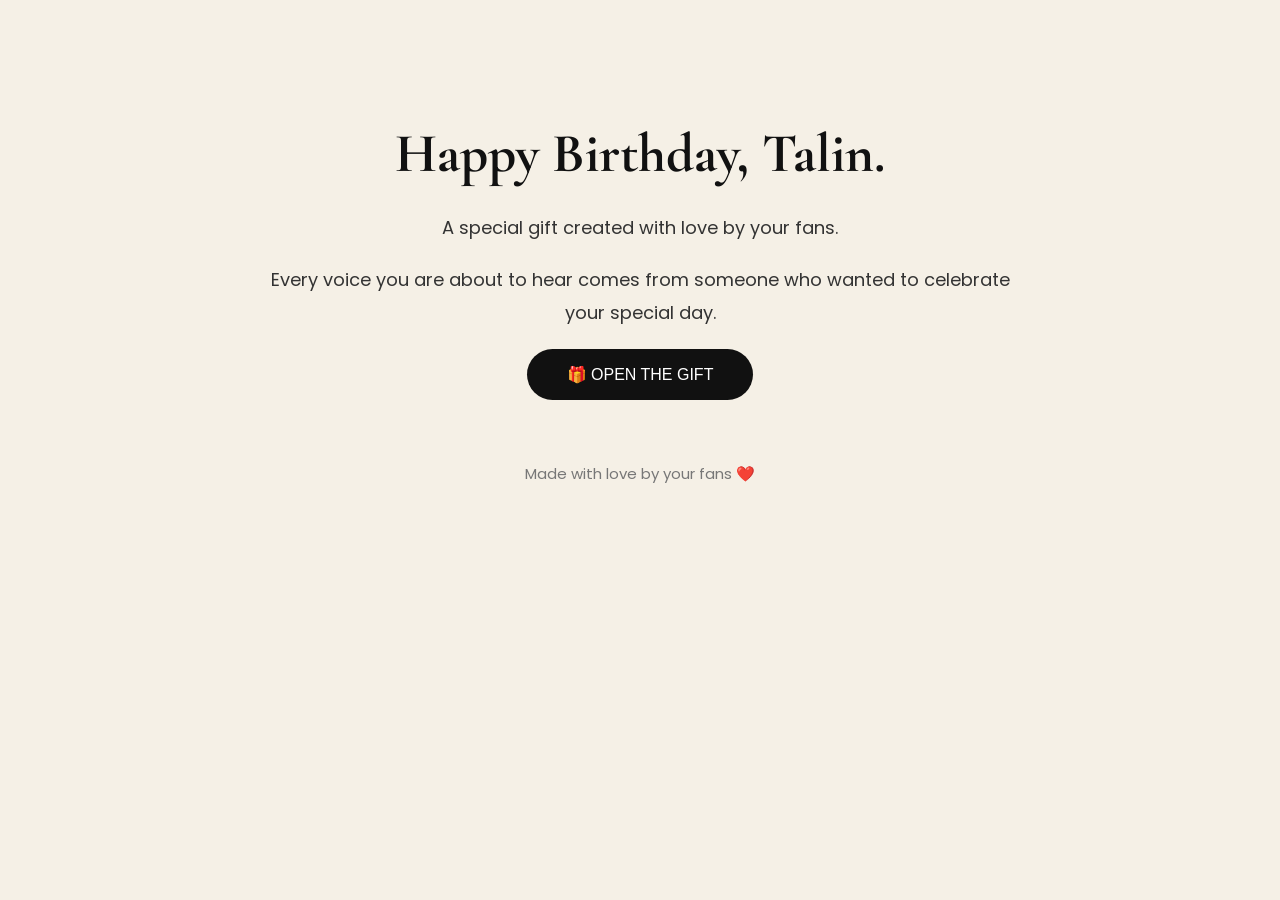
<file: index.html>
<!DOCTYPE html>
<html lang="en">
<head>
  <meta charset="UTF-8">
  <meta name="viewport" content="width=device-width, initial-scale=1.0">

  <title>Happy Birthday Talin</title>

  <link rel="stylesheet" href="style.css">

  <link rel="preconnect" href="https://fonts.googleapis.com">
  <link rel="preconnect" href="https://fonts.gstatic.com" crossorigin>

  <link href="https://fonts.googleapis.com/css2?family=Cormorant+Garamond:wght@600&family=Poppins:wght@300;400;500&display=swap" rel="stylesheet">
</head>

<body>

<div class="container">

<h1>Happy Birthday, Talin.</h1>

<p>
A special gift created with love by your fans.
</p>

<p>
Every voice you are about to hear comes from someone who wanted to celebrate your special day.
</p>

<a href="messages.html">
<button>🎁 OPEN THE GIFT</button>
</a>

<p style="margin-top:60px;font-size:15px;color:#777;">
Made with love by your fans ❤️
</p>

</div>

<script src="script.js"></script>

</body>
</html>
</file>
<file: style.css>
*{
  margin:0;
  padding:0;
  box-sizing:border-box;
}

body{
  background:#F5F0E6;
  color:#111;
  font-family:'Poppins',sans-serif;
  opacity:0;
  transition:1s;
}

.container{
  max-width:800px;
  margin:100px auto;
  text-align:center;
  padding:20px;
}

h1{
  font-family:'Cormorant Garamond',serif;
  font-size:55px;
  margin-bottom:25px;
}

p{
  font-size:18px;
  line-height:1.8;
  margin-bottom:20px;
  color:#333;
}

button{
  background:#111;
  color:white;
  border:none;
  padding:16px 40px;
  border-radius:40px;
  cursor:pointer;
  transition:0.3s;
  font-size:16px;
}

button:hover{
  background:#333;
  transform:scale(1.05);
}

.card{
  background:white;
  margin:30px auto;
  padding:25px;
  border-radius:15px;
  border:1px solid #ddd;
  max-width:600px;
  box-shadow:0 10px 25px rgba(0,0,0,0.08);
}

audio{
  width:100%;
  margin-top:15px;
}
</file>
